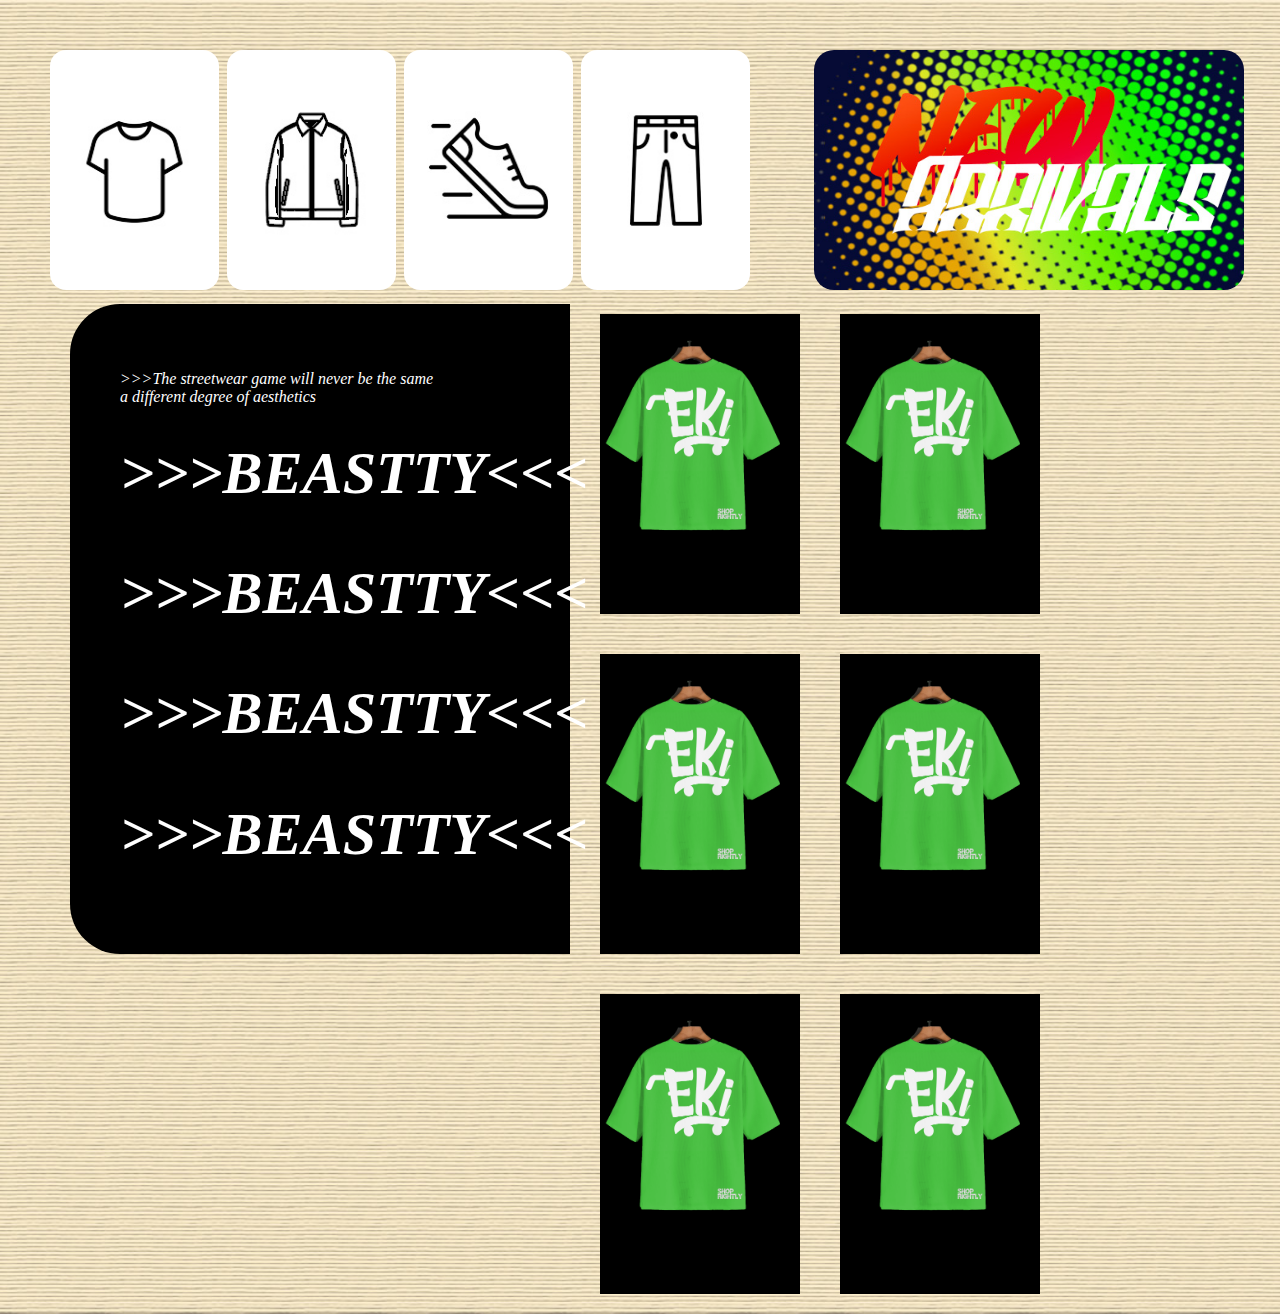
<file: index.html>
<!DOCTYPE html>
<html lang="en">

<head>
    <meta charset="UTF-8">
    <meta http-equiv="X-UA-Compatible" content="IE=edge">
    <meta name="viewport" content="width=device-width, initial-scale=1.0">
    <link rel="stylesheet" type="text/css" href="stlye.css">
    <link rel="stylesheet" type="text/css" href="Italiano-Oo5P.otf">
    <title>BEASTTY</title>
</head>

<body >
    <div class="covers">
    <div style="background-image: url(PHOTOS/shirts.jpg);"></div>
    <div style="background-image: url(PHOTOS/JACKET.jpg);"></div>
    <div style="background-image: url(PHOTOS/SHOES.jpg);"></div>
    <div style="background-image: url(PHOTOS/TROUSERS.jpg);"></div>
    </div>
    <div style="display: inline-flex; flex-wrap: wrap; justify-content: center;" >
        <a class="NewArrival" " href="shirts.html">
            <img style="height: 270px ;width: 460px;" src="PHOTOS/NwArrvl.jpg" alt="NewArrival">
        </a>
    </div>

    <!-- <div style="display: flex;"> -->
   <div style="display: flex;">
    <div class="bodyy" ">
        <p style="font-style: italic;">>>>The streetwear game will never be the same<br>a different degree of aesthetics<br>
    <p><span class="BEASTTY" style="font-style: italic; font-weight: 900; text-align: end;" >>>>BEASTTY<<<</span> </p><br>
    <p><span class="BEASTTY" style="font-style: italic; font-weight: 900; text-align: end;" >>>>BEASTTY<<<</span> </p><br>
    <p><span class="BEASTTY" style="font-style: italic; font-weight: 900; text-align: end;" >>>>BEASTTY<<<</span> </p><br>
    <p><span class="BEASTTY" style="font-style: italic; font-weight: 900; text-align: end;" >>>>BEASTTY<<<</span> </p><br>
    </div>
     <div class="photo-grid">
        <span class="box">
            <img src="PHOTOS/Eki shirt irl.png" alt="photo" width="185px" height="240px" style="border: 2px solid rgb(rgb(87, 87, 87), green, blue);">
        </span><br>
        <span class="box">
            <img src="PHOTOS/Eki shirt irl.png" alt="photo" width="185px" height="240px" style="border: 2px solid rgb(rgb(87, 87, 87), green, blue);">
        </span><br>
        <span class="box">
            <img src="PHOTOS/Eki shirt irl.png" alt="photo" width="185px" height="240px" style="border: 2px solid rgb(rgb(87, 87, 87), green, blue);">
        </span><br>
        <span class="box">
            <img src="PHOTOS/Eki shirt irl.png" alt="photo" width="185px" height="240px" style="border: 2px solid rgb(rgb(87, 87, 87), green, blue);">
        </span><br>
        <span class="box">
            <img src="PHOTOS/Eki shirt irl.png" alt="photo" width="185px" height="240px" style="border: 8px solid rgb(rgb(87, 87, 87), green, blue);">
        </span><br>
         <span class="box">
            <img src="PHOTOS/Eki shirt irl.png" alt="photo" width="185px" height="240px"style="border: 2px solid rgb(rgb(87, 87, 87), green, blue);">
        </span><br>
     </div>
    
   </div>
<!-- </div> -->


</body>

</html>
</file>
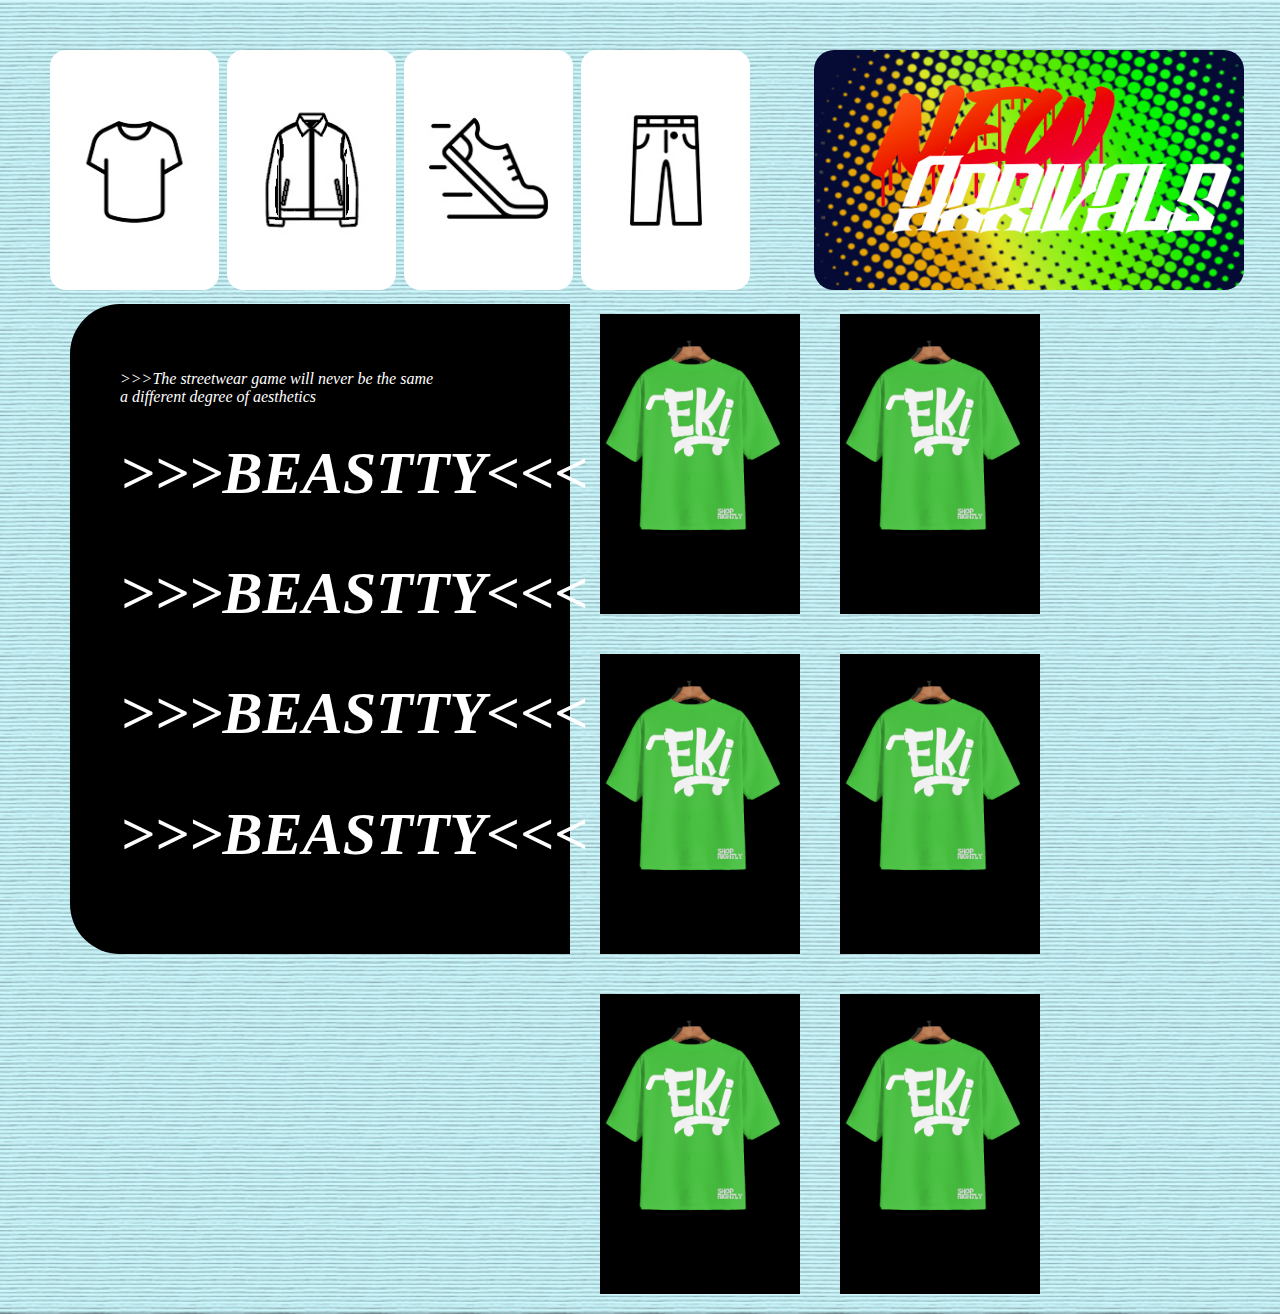
<file: shirts.html>
<!DOCTYPE html>
<html lang="en">

<head>
    <meta charset="UTF-8">
    <meta http-equiv="X-UA-Compatible" content="IE=edge">
    <meta name="viewport" content="width=device-width, initial-scale=1.0">
    <link rel="stylesheet" type="text/css" href="Shirts.css">
    <link rel="stylesheet" type="text/css" href="Italiano-Oo5P.otf">
    <title>BEASTTY</title>
</head>

<body >
    <div class="covers">
    <div style="background-image: url(PHOTOS/shirts.jpg);"></div>
    <div style="background-image: url(PHOTOS/JACKET.jpg);"></div>
    <div style="background-image: url(PHOTOS/SHOES.jpg);"></div>
    <div style="background-image: url(PHOTOS/TROUSERS.jpg);"></div>
    </div>
    <div style="display: inline-flex; flex-wrap: wrap; justify-content: center;" >
        <a class="NewArrival" " href="index.html">
            <img style="height: 270px ;width: 460px;" src="PHOTOS/NwArrvl.jpg" alt="NewArrival">
        </a>
    </div>

    <!-- <div style="display: flex;"> -->
   <div style="display: flex;">
    <div class="bodyy" ">
        <p style="font-style: italic;">>>>The streetwear game will never be the same<br>a different degree of aesthetics<br>
    <p><span class="BEASTTY" style="font-style: italic; font-weight: 900; text-align: end;" >>>>BEASTTY<<<</span> </p><br>
    <p><span class="BEASTTY" style="font-style: italic; font-weight: 900; text-align: end;" >>>>BEASTTY<<<</span> </p><br>
    <p><span class="BEASTTY" style="font-style: italic; font-weight: 900; text-align: end;" >>>>BEASTTY<<<</span> </p><br>
    <p><span class="BEASTTY" style="font-style: italic; font-weight: 900; text-align: end;" >>>>BEASTTY<<<</span> </p><br>
    </div>
     <div class="photo-grid">
        <span class="box">
            <img src="PHOTOS/Eki shirt irl.png" alt="photo" width="185px" height="240px" style="border: 2px solid rgb(rgb(87, 87, 87), green, blue);">
        </span><br>
        <span class="box">
            <img src="PHOTOS/Eki shirt irl.png" alt="photo" width="185px" height="240px" style="border: 2px solid rgb(rgb(87, 87, 87), green, blue);">
        </span><br>
        <span class="box">
            <img src="PHOTOS/Eki shirt irl.png" alt="photo" width="185px" height="240px" style="border: 2px solid rgb(rgb(87, 87, 87), green, blue);">
        </span><br>
        <span class="box">
            <img src="PHOTOS/Eki shirt irl.png" alt="photo" width="185px" height="240px" style="border: 2px solid rgb(rgb(87, 87, 87), green, blue);">
        </span><br>
        <span class="box">
            <img src="PHOTOS/Eki shirt irl.png" alt="photo" width="185px" height="240px" style="border: 8px solid rgb(rgb(87, 87, 87), green, blue);">
        </span><br>
         <span class="box">
            <img src="PHOTOS/Eki shirt irl.png" alt="photo" width="185px" height="240px"style="border: 2px solid rgb(rgb(87, 87, 87), green, blue);">
        </span><br>
     </div>
    
   </div>
<!-- </div> -->


</body>

</html>
</file>
<file: stlye.css>
body {
    background-image: url(PHOTOS/background.jpg);
    background-size:cover;
    background-position: center;
    margin: 0;
    padding: 0;
    
}

.covers {
   display:inline-flex ;
   height: 240px ;
   width: 700px;
   gap: .5rem;
   margin-left: 50px;
   margin-top: 50px;
   margin-right: 10px;
   border: 15px;
    border-color: #01041a;
}

.covers > div{
    flex: 1;
    border-radius: 1rem;
    background-position: center;
    background-repeat: no-repeat;
    background-size: auto 100%;
    transition: all .8s cubic-bezier(0.25, 0.4, 0.45, 1.4);
}

.covers > div:hover {
    flex: 2;
}
 /* #01041a */

 .NewArrival {
   height: 240px ;
    width: 430px;
   transition: all 0.3s ease-in;
   overflow: hidden;
   border-radius: 20px;
    flex: 1;
     object-fit: cover;
     margin: auto;
    background-repeat: no-repeat;
    
    margin-left: 50px;
 }

 .NewArrival:hover{
    transform: scale(1.1);
 }

 .bodyy{
    display: flex;
    flex-wrap: wrap;
    width: 400px;
    height: 550px;
    background-color: rgb(0, 0, 0);
    margin: 10px 10px 10px 70px;
    padding: 50px;
    border-top-left-radius: 50px;
    border-bottom-left-radius: 50px;
    
 }

 .bodyy > p{
    color: rgb(255, 255, 255);
    font-family: 'impact', Times, serif;
    
 }

 .BEASTTY{
    font-size: 60PX;
 } 

 .photo-grid{
    display: flex;
    flex-wrap: wrap;
    /* background-color: rgb(0, 195, 255); */
    height: 100%; 
    width: 730px;
 }

 .box{
    background-color: rgb(0, 0, 0);
    background-size: 70px 90px;
    margin: 20px;
    width: 200px;
    height: 300px;
 }
</file>
<file: Shirts.css>
body {
    background-image: url(PHOTOS/shirtsbackgd.jpg);
    background-size:cover;
    background-position: center;
    margin: 0;
    padding: 0;
    
}

.covers {
   display:inline-flex ;
   height: 240px ;
   width: 700px;
   gap: .5rem;
   margin-left: 50px;
   margin-top: 50px;
   margin-right: 10px;
   border: 15px;
    border-color: #01041a;
}

.covers > div{
    flex: 1;
    border-radius: 1rem;
    background-position: center;
    background-repeat: no-repeat;
    background-size: auto 100%;
    transition: all .8s cubic-bezier(0.25, 0.4, 0.45, 1.4);
}

.covers > div:hover {
    flex: 2;
}
 /* #01041a */

 .NewArrival {
   height: 240px ;
    width: 430px;
   transition: all 0.3s ease-in;
   overflow: hidden;
   border-radius: 20px;
    flex: 1;
     object-fit: cover;
     margin: auto;
    background-repeat: no-repeat;
    
    margin-left: 50px;
 }

 .NewArrival:hover{
    transform: scale(1.1);
 }

 .bodyy{
    display: flex;
    flex-wrap: wrap;
    width: 400px;
    height: 550px;
    background-color: rgb(0, 0, 0);
    margin: 10px 10px 10px 70px;
    padding: 50px;
    border-top-left-radius: 50px;
    border-bottom-left-radius: 50px;
    
 }

 .bodyy > p{
    color: rgb(255, 255, 255);
    font-family: 'impact', Times, serif;
    
 }

 .BEASTTY{
    font-size: 60PX;
 } 

 .photo-grid{
    display: flex;
    flex-wrap: wrap;
    /* background-color: rgb(0, 195, 255); */
    height: 100%; 
    width: 730px;
 }

 .box{
    background-color: rgb(0, 0, 0);
    background-size: 70px 90px;
    margin: 20px;
    width: 200px;
    height: 300px;
 }
</file>
